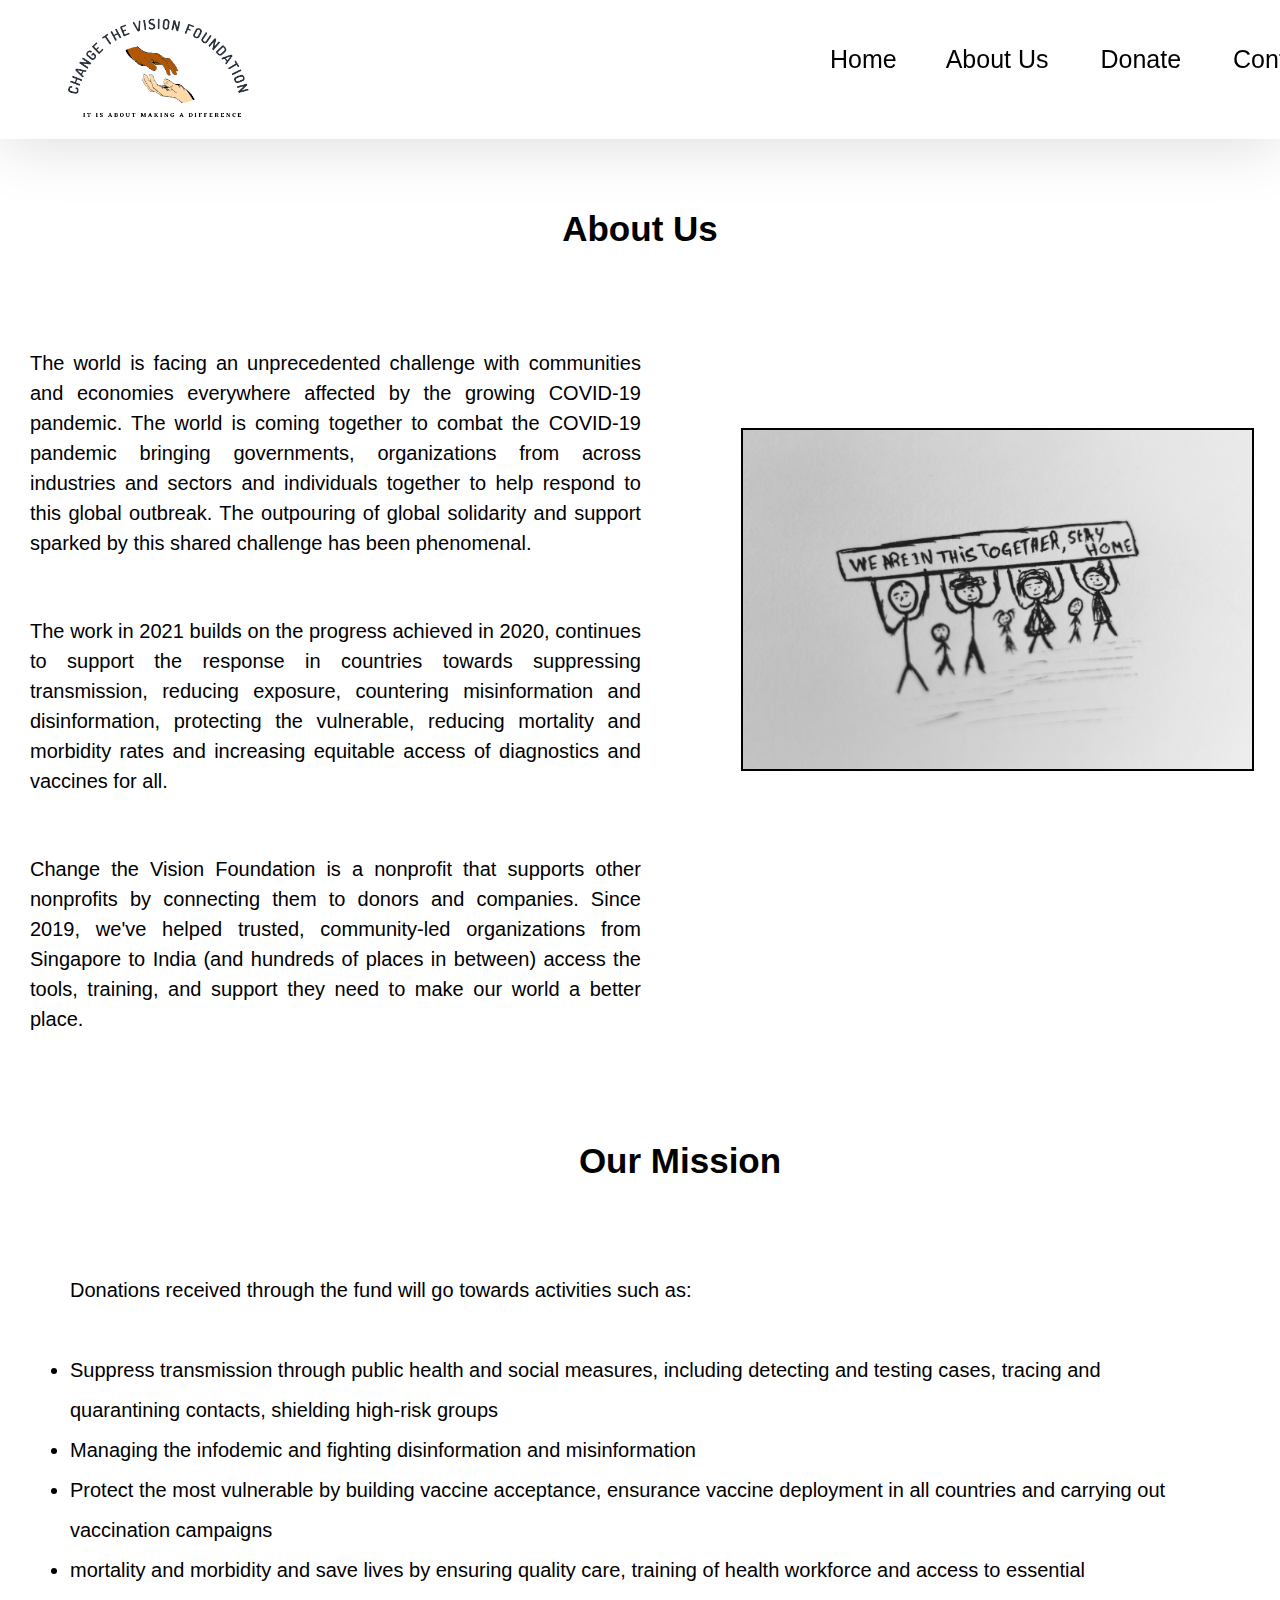
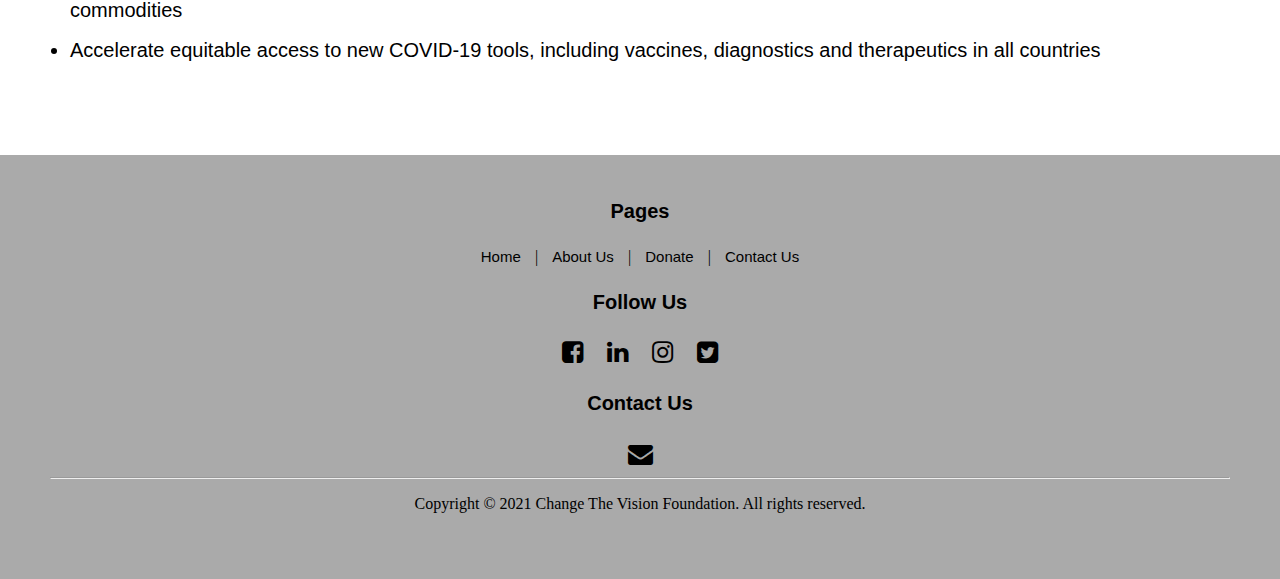
<file: about.html>
<!DOCTYPE html>
<html>

<head>
    <title>CTV Foundatoin | About Us</title>
    <link href="https://maxcdn.bootstrapcdn.com/font-awesome/4.2.0/css/font-awesome.min.css" rel="stylesheet">

    <link rel="stylesheet" type="text/css" href="style.css">
</head>

<body>
    <nav class="nav nav_top">
        <div class="logo">
            <a href="index.html"><img src="logo1.png" width="200"></a>
        </div>
        <div class="nav_side ">
            <a href="index.html"> Home</a>
            <a href="about.html"> About Us </a>
            <a href="https://rzp.io/l/qHAfky3" target="_blank"> Donate </a>
            <a href="contact.html"> Contact Us</a>
        </div>
    </nav>
    <div class="about">
        <h2>About Us</h2>
        <div class="about_container">
            <div class="about_content">
                <p>The world is facing an unprecedented challenge with communities and economies everywhere affected by
                    the
                    growing COVID-19 pandemic. The world is coming together to combat the COVID-19 pandemic bringing
                    governments, organizations from across industries and sectors and individuals together to help
                    respond
                    to this global outbreak. The outpouring of global solidarity and support sparked by this shared
                    challenge has been phenomenal.</p><br>

                <p>The work in 2021 builds on the progress achieved in 2020, continues to support the response in
                    countries
                    towards suppressing transmission, reducing exposure, countering misinformation and disinformation,
                    protecting the vulnerable, reducing mortality and morbidity rates and increasing equitable access of
                    diagnostics and vaccines for all.</p><br>
                <p>Change the Vision Foundation is a nonprofit that supports other nonprofits by connecting them to
                    donors and
                    companies.
                    Since 2019, we've helped trusted, community-led organizations from Singapore to India (and
                    hundreds
                    of places in between) access the tools, training, and support they need to make our world a better
                    place.
                </p><br>

            </div>
            <div class="about_img">
                <img src="6.jpg" alt="">
            </div>
        </div>

        <div class="mission">
            <h2> Our Mission</h2>
            <div class="list">
                <ul>Donations received through the fund will go towards activities such as: <br>
                    <br>

                    <li>Suppress transmission through public health and social measures, including detecting and testing
                        cases,
                        tracing and quarantining contacts, shielding high-risk groups</li>
                    <li> Managing the infodemic and fighting disinformation and misinformation</li>
                    <li> Protect the most vulnerable by building vaccine acceptance, ensurance vaccine deployment in all
                        countries and carrying out vaccination campaigns</li>
                    <li> mortality and morbidity and save lives by ensuring quality care, training of health workforce
                        and
                        access to essential commodities</li>
                    <li> Accelerate equitable access to new COVID-19 tools, including vaccines, diagnostics and
                        therapeutics
                        in
                        all countries</li>
                </ul>
            </div>
        </div>

    </div>

    <footer>
        <div class="pages">
            <h3>Pages</h3>
            <a href="index.html"> Home </a>|
            <a href="about.html"> About Us </a>|
            <a href="https://rzp.io/l/qHAfky3" target="_blank"> Donate </a>|
            <a href="contact.html"> Contact Us</a>
        </div>

        <div class="social">
            <h3>Follow Us</h3>
            <a href="https://www.facebook.com/thesparksfoundation.info?checkpoint_src=any" target="_blank"><i
                    class="fa fa-facebook-square"></i></a>
            <a href="https://www.linkedin.com/company/the-sparks-foundation/" target="_blank"><i
                    class="fa fa-linkedin"></i></a>
            <a href="https://www.instagram.com/thesparksfoundation.info/" target="_blank"><i
                    class="fa fa-instagram"></i></a>
            <a href="https://twitter.com/tsfsingapore" target="_blank"><i class="fa fa-twitter-square"></i></a>
        </div>
        <div class="contact">
            <h3>Contact Us</h3>
            <a href=""><i class="fa fa-envelope"></i></a>

            <hr>
            <p>Copyright &copy; 2021 Change The Vision Foundation. All rights reserved.</p>
    </footer>

</body>

</html>
</file>
<file: style.css>
body{
	margin: 0;
	padding: 0;
}
.nav{
	background-color: white;
	z-index: 9;
	padding-left: 50px;
	padding-right: 50px; 
	display: flex;
	box-shadow: 0px 3px 65px 0px rgba(0,0,0,.15);

}

.nav_top{
	position: fixed;
	top: 0;
	right: 0;
	left: 0;
}

.logo{ float: left;
		width: fit-content;
			}

.logo img{
	padding: 10px;
}


.nav_side{
	float: right;
	width: 70%;
	margin-top: 45px;
	position: relative;
	right: -550px;
}

.nav_side a{
	text-decoration: none;
	margin-right: 25px;
	padding: 10px;
	color: black;
	font-family: Verdana, Geneva, Tahoma, sans-serif;
	font-size: 25px;
	justify-content: center;
	align-items: center;
	align-content: center;
	text-align: center;
}

.nav_side a:hover{
	
	transition: all .5s ease;
	background-color: burlywood;
	color: white;
	border-radius: 10px;
	

}

.mainer{

	padding: 2px ;
	width: 100%;
	display: block;
}

.mainer .main{
		background-image: url(main1.jpg);
		background-position: center;
		background-size: cover;
		background-repeat: no-repeat;
		background-attachment: fixed;
		text-align: center;
		width: 100%;
		height: auto;
		}

.mainer .main .main_img{
	text-align: center; padding:10px; }

.mainer .main .main_content{
	padding-top: 2.5%;
	margin-right: 10%;
	margin-left: 10%;
	justify-content: center;
	align-items: center;
	align-content: center;
	text-align: center;
}

.mainer .main .main_content h2{
	color: black;
	font-size: 50px;
	font-family: Verdana, Geneva, Tahoma, sans-serif;
	font-weight: bolder;
	text-align: center;
	line-height: 40px;
}

.mainer .main .main_content h2	span{
	font-size: 20px;
	opacity: .9;
	font-weight: lighter;
}



.keypoint{
	padding: 30px;
}

.keypoint h2{
	color: black;
	font-size: 35px;
	text-align: center;
	font-weight: bolder;
	margin-bottom: 40px;
	padding: 50px;
}

.keypoint .key_container{
	display: flex;
}

.keypoint .key_container .key_content{
	width: 50%;
	padding: 16px;
	float: left;
}

.keypoint .key_container .key_content p{
	color: black;
	line-height: 30px;
	text-align: justify;
	font-size: 20px;
	font-family: Verdana, Geneva, Tahoma, sans-serif;
}

.keypoint .key_container .key_content .key_btn{
	text-align: center;
}
.keypoint .key_container .key_content .key_btn a{

	border: 2px solid black;
	font-family: Verdana, Geneva, Tahoma, sans-serif;
	width: 100%;
	padding: 10px;
	font-weight: bolder;
	color: black;
	text-decoration: none;
	border-radius: 15px;

}

.keypoint .key_container .key_content .key_btn a:hover{
transition: all .25s ease;
background-color: burlywood;
color: white;
border: none;
}

.keypoint .key_container .key_img{
	width: 40%;
	float: right;
	margin-left: 100px;

}

.keypoint .key_container .key_img img{
	width: 100%;
	border: 2px	solid black;
	

}



.about{
	padding: 30px;
}

.about h2{
	color: black;
	font-size: 35px;
	text-align: center;
	font-weight: bolder;
	font-family: Verdana, Geneva, Tahoma, sans-serif;
	padding: 50px;
	padding-top: 150px;
}

.about .about_container{
	display: flex;
}

.about .about_container .about_content{
	width: 60%;
}

.about .about_container .about_content p{
	color: black;
	line-height: 30px;
	text-align: justify;
	font-size: 20px;
	font-family: cosmic, sans-serif;
}

.about .about_container  .about_img{
	width: 50%;
	float: right;
	position: relative;
	top: 100px;
	margin-left: 100px;

}

.about .about_container  .about_img img{
	width: 100%;
	border: 2px	solid black;
	

}

.about .mission{
	display: grid
}

.about .mission h2{
	color: black;
	font-size: 35px;
	width: 100%;
	text-align: center;
	font-family: Verdana, Geneva, Tahoma, sans-serif;
	font-weight: bolder;
	padding: 40px;
}

.about .mission .list ul{
	color: black;
	line-height: 40px;
	font-size: 20px;
	width: 90%;
	font-family: cosmic, sans-serif;
}

.donate_container h2{

	color: black;
	font-size: 35px;
	text-align: center;
	font-weight: bolder;
	font-family: Verdana, Geneva, Tahoma, sans-serif;
	padding: 30px;
}
 .donate_container .donate_content{
	 padding: 60px;
	 padding-top: 20px;

 }

 .donate_container .donate_content p{
	color: black;
	line-height: 30px;
	text-align: justify;
	font-size: 20px;
	font-family: cosmic, sans-serif;
 }

 .donate_container .donate_btn {
	text-align: center;
	width: 100%;
	position: relative;
	bottom: 25px;
 }

 .donate_container .donate_btn a{
	width: fit-content;
	padding: 17px;
	text-decoration: none;
	font-family: Verdana, Geneva, Tahoma, sans-serif;
	background-color: black;
	color: white;
	font-size: 20px;
	text-transform: uppercase;
	border: 1px solid black;
	border-radius: 30px;
	letter-spacing: 2px;
 }

 .donate_container .donate_btn a:hover{
	transition: all .25s ease;

	background-color: white;
	color: black;
	font-weight: bolder;
	border: none;
	letter-spacing: 4px;
	box-shadow: 2px 2px 16px black;
	transform: scale(1.5,1.2);
 }


.testi{
	padding: 50px;
	text-align: center;
}

.testi h2{

	color: black;
	font-size: 35px;
	text-align: center;
	padding: 10px;
	text-transform: uppercase;

}

.testi .testi_container{
	text-align: center;
	padding: none;
	margin: none;
	border-right: 10px solid burlywood;
	border-left: 10px solid burlywood;
	width: 100%;
	height: auto;
}
.testi .testi_container .crousel-inner{
	background-color: white;
	box-shadow: none;
	text-align: center;
}
.testi .testi_container .item{
	height: 600px;
	padding: 20px;
	text-align: center;
	background-color: white;
	box-shadow: none;
}

.testi .testi_container .item .item_img{

	height: 600px;
	width: auto;
}

.testi .testi_container .item .item_img img{
	padding-bottom: 5px;
	width: auto;
	height: 600px;

}

.testi .testi_container .item .item_content{
	text-align: center;
}
.testi .testi_container .item .item_content h2{
	padding: 10px;
	font-size: 25px;
	font-family: cosic,sans-serif ;
}
.testi .testi_container .item .item_content p{
	padding: 10px;
	font-size: 15px;
	font-family: cosic,sans-serif ;
}

.heading{
	margin-top: 100px;
	padding-top: 100px;
	width: 100%;
}

.heading h2{
	color: black;
	font-size: 35px;
	text-align: center;
	margin-top : 10px;
	font-family: cosmic, sans-serif;
	text-transform: uppercase;
}


.major{
	padding: 50px;
	width: 100%;
	height: 700px;
}

.major .feed {
	background-image: url('blue.jpg');
	background-size: cover;
	width: 35%;
	float: right;
	position: relative;
	bottom: 200px;
}

.major .feed h2{
	color: black;
	margin-right: 30%;
	font-size: 25px;
	text-align: center;
	margin-top : 10px;
	font-family: cosmic, sans-serif;
	text-transform: uppercase;
}

.major .feed .feed_form{
	text-align: center;
}

.major .feed .feed_form form{
	padding: 15px;
	margin-right: 120px;
	height: 375px;
	border: 2px solid black;
	border-radius: 5px;
	background-color: burlywood;


}

.major .feed .feed_form form input{
	width: 60% ;
	margin: 15px;
	padding: 8px;
	outline: none;
	border-radius: 5px;
	border: none;

}

.major .feed .feed_form form input:hover{

	border-left: 7px solid brown;
}

.major .feed .feed_form form textarea{

	width: 60% ;
	margin: 15px;
	padding: 8px;
	border-radius: 5px;
	outline: none;
	border: none;
}

.major .feed .feed_form form textarea:hover{
	border-left: 7px solid brown;
}

.major .feed .feed_form form button{

		width: 30% ;
		margin: 8px;
		padding: 5px;
		outline: none;
		border: none;
		background-color: black;
		color: white;
		border-radius: 5px;
}

.major .feed .feed_form form button:hover{
	background-color: white;
	color: black;
} 

.major .contact_container{
	padding: 50px;
	width: 50%;
}

.major .contact_container h2{
	color: black;
	padding: 30px;
	padding-top: 50px;
	font-size: 35px;
	text-align: center;
	margin-top : 10px;
	font-family: cosmic, sans-serif;
	text-transform: uppercase;
}

.major .contact_container .g_map{
	width: 56%;
	border: 3px solid black;
	float: left;
}

.major .contact_container .contact_content {
	width: 40%;
	float: right;
}
.major .contact_container .contact_content p{
	padding: 10px;
	font-size: 15px;
	line-height: 20px;
	padding-left: 40px;
	font-family: cosic,sans-serif ;
}

footer{
	background-color: rgb(170, 170, 170);
	padding: 50px;
	margin-top: 35px;
	padding-top: 20px;
}

footer .pages{
	text-align: center;
}

footer .pages h3{
	color: black;
	font-size: 20px;
	font-family: cosmic,sans-serif;
	padding: 5px;
}

footer .pages a{
	text-decoration: none;
	margin: 10px;
	font-size: 15px;
	color: black;
	font-family: cosmic, sans-serif;
}
footer .pages a:hover{
	color: white;
}

footer .doc{
	text-align: center;
}

footer .doc h3{
	color: black;
	font-size: 20px;
	font-family: cosmic,sans-serif;
	padding: 5px;
}



footer .social{
	text-align: center;
}

footer .social h3{
	color: black;
	font-size: 20px;
	font-family: cosmic,sans-serif;
	padding: 5px;
}

footer .social a{
	margin: 10px;
	font-size: 25px;
	color: black;	
}
footer .social a:hover{
	color: white;
}

footer .contact{
	text-align: center;
}

footer .contact h3{
	color: black;
	font-size: 20px;
	font-family: cosmic,sans-serif;
	padding: 5px;
}

footer .contact a{
	text-decoration: none;
	margin: 10px;
	font-size: 25px;
	color: black;
	font-family: cosmic, sans-serif;
}
footer .contact a:hover{
	color: white;
}
</file>
